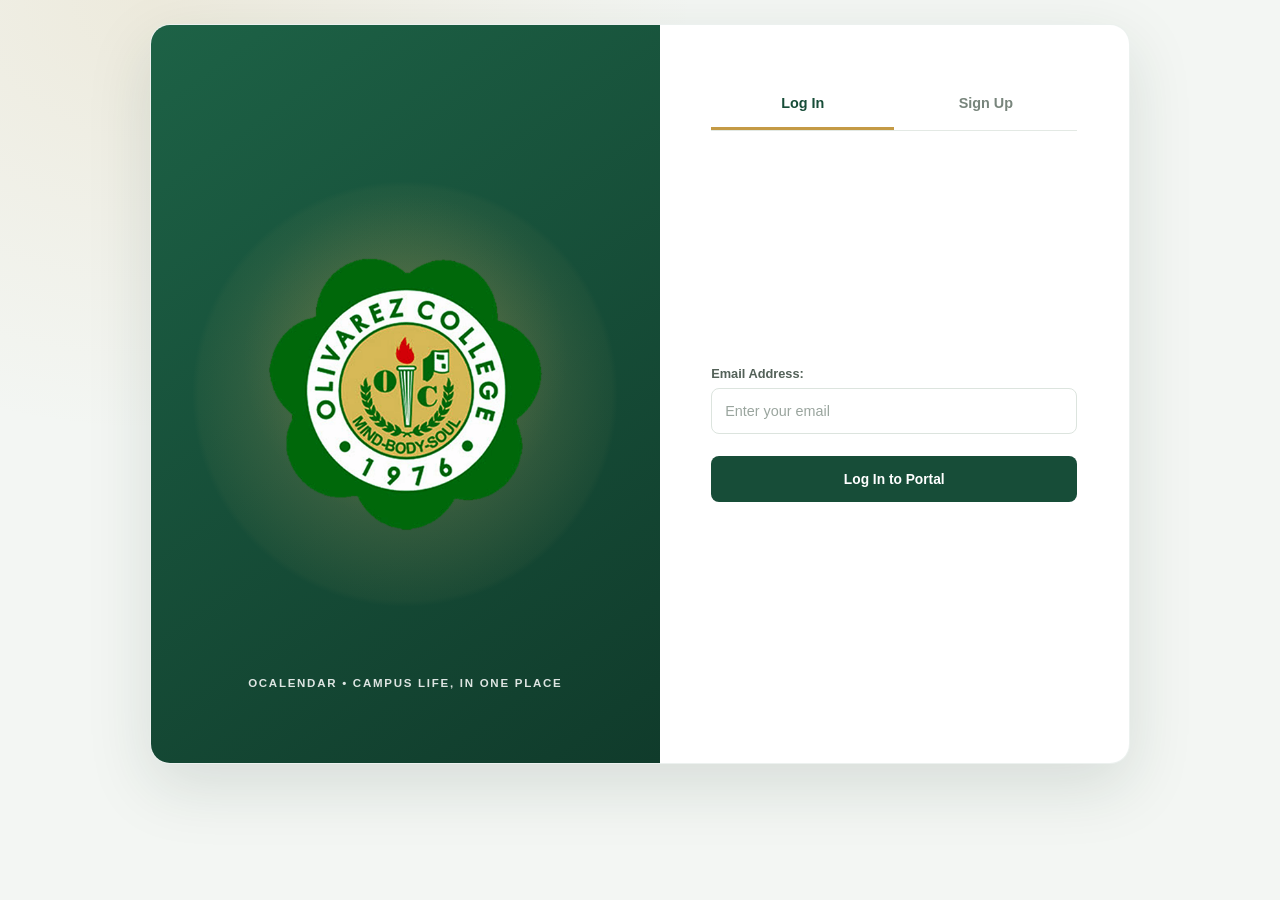
<file: index.html>
<!DOCTYPE html>
<html lang="en">
<head>
    <meta charset="UTF-8">
    <meta name="viewport" content="width=device-width, initial-scale=1.0">
    <title>OCalendar | Campus announcements</title>
    <link rel="stylesheet" href="css/switch.css">
    <link rel="stylesheet" href="css/base.css">
    <link rel="stylesheet" href="css/client-theme.css">
</head>
<body class="calendar-page">

    <a class="switcher" id="adminDashboardLink" href="dashboard.html" hidden>
        <p>Admin dashboard <span aria-hidden="true">→</span></p>
    </a>

    <div class="Boody">

        <!-- HEADER -->
        <div class="headhead">
            <div class="Logo">
                <div class="Logo-img rota"></div>
                <div class="aura-hover"></div>
                <div class="aura"></div>
            </div>
            <div class="header-title">OLIVAREZ COLLEGE ANNOUNCEMENT PAGE</div>
            <a class="profile" href="profile.html" aria-label="Profile"><span id="profileInitial">?</span></a>
        </div>

        <!-- FILTERS -->
        <section class="choice-container">
            <button type="button" class="button-event active" data-type="Events">Events</button>
            <button type="button" class="button-suspension" data-type="Suspension">Suspension</button>

            <select id="deptSelect" class="dropdown-dept" aria-label="Department"></select>
            <select id="courseSelect" class="dropdown-program" aria-label="Course"></select>

            <button type="button" class="button-previous" data-period="previous">Previous</button>
            <button type="button" class="button-today" data-period="today">Today</button>
            <button type="button" class="button-upcoming active" data-period="upcoming">Upcoming</button>

            <button type="button" class="button-time" id="timeFilterBtn">Time filter</button>
        </section>

        <!-- CURRENT CONTENT -->
        <div class="content-text-container"><p id="listHeading">Upcoming Event</p></div>
        <button type="button" class="button-left" id="prevBtn" aria-label="Previous announcement"><p>&lt;</p></button>
        <button type="button" class="button-right" id="nextBtn" aria-label="Next announcement"><p>&gt;</p></button>

        <!-- DISPLAY -->
        <section class="display-data-container">
            <div class="display-number" id="counter">0/0</div>
            <div class="display-image-container">
                <div class="display-image imgleft is-empty" id="imgLeft"></div>
                <div class="display-image imgcenter is-empty" id="imgCenter"></div>
                <div class="display-image imgright is-empty" id="imgRight"></div>
            </div>
            <section class="description-container">
                <div class="department"><p id="dispDept">-</p></div>
                <div class="display-title"><p id="dispTitle">Nothing to show</p></div>
                <div class="display-description">
                    <div class="text-box"><p id="dispDesc"></p></div>
                </div>
                <div class="display-date" id="dispDate"></div>
                <div class="button-detail disabled" id="ID-btn-detail">Details</div>
            </section>
        </section>
    </div>

    <script src="js/announcement-store.js"></script>
    <script src="js/base.js"></script>
    <script src="js/home.js"></script>
    <script src="js/rota.js"></script>
</body>
</html>
</file>
<file: css/switch.css>
:root{

}

.switcher{
    position: fixed;
    z-index: 5;
    height: 50px;
    width: 120px;

    margin: 1px;
    background-color: wheat;
    top: 0;
    justify-content: center;

    border-radius: 10px;
    text-decoration: none;
}

.switcher > p{
    font-family: 'Times New Roman', Times, serif;
    font-size: 1.5vh;
    align-self: center;
    justify-self: center;
    text-decoration: none;
    color: rgb(0, 0, 0);
}
</file>
<file: css/base.css>
/* ===========================================================
   base.css  -  homepage (402 x 874 phone frame)
   Palette follows the Figma references + the dashboard look.
   =========================================================== */
/* HARMLESS COMIT  */
:root{
    /* layout variables used by base.js (Details expand/collapse) */
    --image-height: 170px;
    --department-Yscale: 1;
    --department-height: 30px;
    --description-height: 0px;
    --display-3rd-row-height: 0px;
    --display-1st-row-height: 30px;
    --lever: 1;

    /* palette */
    --c-header: #1B5E20;
    --c-panel: #cff2d2;
    --c-panel-dark: #A5D6A7;
    --c-control: #66BB6A;
    --c-control-active: #ECB65F;
    --c-surface: #66BB6A;
    --c-text: #1b1b1b;
    --radius: 7px;
    --hover-color: #ba9c6c;

    --rotate-logo: 0deg;
    --duration: 1s;
}

*{
    box-sizing: border-box;
    transition-duration: 300ms;
}

body{
    margin: 0;
    background-color: #898989;
    color: var(--c-text);
    font-family: "Inter", system-ui, -apple-system, "Segoe UI", Roboto, sans-serif;
}

.Boody{
    position: relative;
    height: 874px;
    width: 402px;
    margin: 0 auto;
    background-color: #ffffff;
    overflow: hidden;

    display: grid;
    grid-template-rows: repeat(41, minmax(0, 1fr));
    grid-template-columns: repeat(21, minmax(0, 1fr));
}

/* ---------- Header ---------- */
.headhead{
    grid-area: 1 / 1 / 5 / 22;
    background-color: var(--c-header);
    color: #fff;
    display: flex;
    align-items: center;
    padding: 0 5%;
}

.headhead-profile{
    grid-area: 1 / 1 / 5 / 22;
    background-color: var(--c-header);
    color: #fff;
    display: flex;
    align-items: center;
    padding: 0 5%;
    display: grid;
    grid-template-columns: 20% 1fr 30%;
}

.adjust{
    max-height: 72.35px;
    /* max-width: 85.27px; */
}

.Logo{
    flex: 1;
    height: 100%;
    width: 100%;
    display: grid;
    grid-template: 1fr 1fr;
    overflow: hidden;

}

.aura-hover{
    position: relative;
    z-index: 2;
    grid-area: 1 / 1 / 1 / 1;
    height: 85%;
    justify-self: center;
    align-self: center;
    aspect-ratio: 1/1;
    border-radius: 100%;
    background-image: radial-gradient(var(--c-control-active), var(--hover-color) 60%, var(--c-header) 90%);
    background-position: center;
}

.aura{
    
    position: relative;
    z-index: 2;
    grid-area: 1 / 1 / 1 / 1;
    height: 85%;
    justify-self: center;
    align-self: center;
    aspect-ratio: 1/1;
    border-radius: 100%;
    background-image: radial-gradient(#66BB6A,#1B5E20 80%);
    background-position: center;
}



.Logo:hover > .aura{ opacity: 0;}
.Logo:hover > .aura-hover{ opacity: 1;}

.air{

}

.Logo-img{
    transition-duration: var(--duration);
    position: relative;
    z-index: 3;
    grid-area: 1 / 1 / 1 / 1;
    background-image: url(../asset/OC-LOGO.png);
    height: 70%;
    aspect-ratio: 1/1;
    background-size: 100%;
    justify-self: center;
    align-self: center;
    background-position: center;
    background-repeat: no-repeat;
    transform: rotate(var(--rotate-logo));
}

.put-right{
    
}

.Logo-cont{
    flex: 1;
    height: 100%;
    aspect-ratio: 1 / 1 ;
    justify-self: start;
    
}

.header-title{
    flex: 3;
    text-align: center;
    white-space: nowrap;
    font-size: 0.78rem;
    font-weight: 600;
    letter-spacing: 0.05em;
}

/* HARMLESS  */
.profile{
    display: flex;
    justify-content: flex-end;
    text-decoration: none;
}

.profile span{
    width: 36px;
    height: 36px;
    border-radius: 50%;
    border: 2px solid #fff;
    background-color: var(--c-control);
    color: #fff;
    display: grid;
    place-items: center;
    font-weight: 600;
    text-transform: uppercase;
}

/* ---------- Filter panel ---------- */
.choice-container{
    grid-area: 6 / 2 / 17 / 21;
    background-color: var(--c-panel);
    border-radius: var(--radius);

    display: grid;
    grid-template-columns: repeat(6, minmax(0, 1fr));
    grid-template-rows: repeat(4, 40px);
    row-gap: 12px;
    padding: 0 14px;
    align-content: center;

    border: 10px double white;
}

.choice-container button,
.choice-container select{
    border: 1px dashed black;
    height: 100%;
    margin: 0;
    padding: 0 8px;
    border: 0;
    background-color: var(--c-control);
    color: #fff;
    font: inherit;
    font-size: 0.9rem;
    cursor: pointer;
    justify-self: stretch;
    align-self: stretch;
}

.choice-container button:hover:not(.active),
.choice-container select:hover:not(:disabled){
    background-color: var(--hover-color);
}

.choice-container button.active{
    background-color: var(--c-control-active);
}

.choice-container button:focus-visible,
.choice-container select:focus-visible{
    outline: 2px solid #fff;
    outline-offset: 2px;
}

/* Events | Suspension */
.button-event{
    grid-area: 1 / 1 / 2 / 4;
    border-radius: var(--radius) 0 0 var(--radius);
}
.button-suspension{
    grid-area: 1 / 4 / 2 / 7;
    border-radius: 0 var(--radius) var(--radius) 0;
}

/* Dept. | Course */
.dropdown-dept,
.dropdown-program{
    appearance: none;
    -webkit-appearance: none;
    text-align-last: left;
    padding: 0 30px 0 12px !important;
    background-image: url("data:image/svg+xml;utf8,%3Csvg xmlns='http://www.w3.org/2000/svg' viewBox='0 0 24 24' fill='none' stroke='white' stroke-width='3' stroke-linecap='round' stroke-linejoin='round'%3E%3Cpolyline points='6 9 12 15 18 9'/%3E%3C/svg%3E");
    background-repeat: no-repeat;
    background-position: right 8px center;
    background-size: 18px;
    text-overflow: ellipsis;
}
.dropdown-dept{
    grid-area: 2 / 1 / 3 / 4;
    border-radius: var(--radius) 0 0 var(--radius);
}
.dropdown-program{
    grid-area: 2 / 4 / 3 / 7;
    border-radius: 0 var(--radius) var(--radius) 0;
    border-left: 1px solid var(--c-panel) !important;
}
.choice-container select:disabled{
    opacity: 0.5;
    cursor: not-allowed;
}
.choice-container select option{
    color: #000;
    background-color: #fff;
}

/* Previous | Today | Upcoming */
.button-previous,
.button-today,
.button-upcoming{
    border-radius: var(--radius);
}
.button-previous{ grid-area: 3 / 1 / 4 / 3; margin-right: 4px !important; }
.button-today{    grid-area: 3 / 3 / 4 / 5; margin: 0 4px !important; }
.button-upcoming{ grid-area: 3 / 5 / 4 / 7; margin-left: 4px !important; }

/* Time filter (under the three period buttons) */
.button-time{
    grid-area: 4 / 1 / 5 / 7;
    border-radius: var(--radius);
}
.choice-container .button-time.filtered{
    box-shadow: inset 0 0 0 2px #008f1f;
}

/* ---------- Heading + arrows ---------- */
.content-text-container{
    grid-area: 19 / 2 / 20 / 17;
    align-self: center;
    min-width: 0;
}

.content-text-container > p{
    margin: 0;
    font-size: 1.35rem;
    font-weight: 500;
    white-space: nowrap;
    overflow: hidden;
    text-overflow: ellipsis;
}

.button-left,
.button-right{
    align-self: center;
    align-content: center;
    height: 30px;
    margin: 0 3px;
    padding: 0px;
    border: 0px;
    background-color: var(--c-header);
    color: #fff;
    font: inherit;
    cursor: pointer;
    border-radius: 10px;

}

.button-left p,
.button-right p{
    margin: 0;
    padding: 0;
    align-self: center;
    transform: translateY(-10%);
}

.button-left{  grid-area: 19 / 17 / 20 / 19; }
.button-right{ grid-area: 19 / 19 / 20 / 21; }
.button-left:hover,
.button-right:hover{ background-color: var(--c-control); }

/* ---------- Display ---------- */
.display-data-container{
    grid-area: 22 / 2 / 40 / 21;
    background-color: var(--c-panel-dark);
    border-radius: var(--radius);
    overflow: hidden;
    color: #fff;

    display: grid;
    grid-template-rows: 22px var(--image-height) auto;

    border: 5px double white;
}

.display-number{
    grid-row: 1;
    justify-self: center;
    align-self: center;
    /* padding: 4px 10px 0; */
    
    font-size: 0.85rem;
}

.display-image-container{
    position: relative;
    grid-row: 2;
    height: var(--image-height);
    overflow: hidden;
}

.display-image{
    position: absolute;
    top: 0;
    width: 170px;
    height: var(--image-height);
    border-radius: var(--radius);
    background-color: #9a9a9a;
    background-size: cover;
    background-position: center;
    cursor: pointer;
}
.display-image.is-empty{ visibility: hidden; }

/* back left */
.display-image.imgleft{
    left: 0;
    z-index: 1;
    filter: brightness(0.7);
}

/* front center */
.display-image.imgcenter{
    left: 50%;
    transform: translateX(-50%);
    z-index: 2;
    cursor: default;
    box-shadow: 0 0 12px rgba(0, 0, 0, 0.45);
}

/* back right */
.display-image.imgright{
    right: 0;
    z-index: 1;
    filter: brightness(0.7);
}

/* ---------- Description ---------- */
.description-container{
    grid-row: 3;
    background-color: var(--c-header);
    min-height: 0;

    display: grid;
    grid-template-columns: 1fr auto;     /* left: date, right: button */
    grid-template-rows: var(--display-1st-row-height) auto var(--display-3rd-row-height) 30px;
    padding: 6px 5%;
    row-gap: 4px;
}

/* top */
.department{
    grid-area: 1 / 1 / 2 / 3;
    margin-top: 1em;
    font-size: 1.1em;
    align-self: center;
    height: var(--display-1st-row-height);
    transform: scaleY(var(--department-Yscale));
    min-width: 0;
}

/* middle: horizontally scrollable title */
.display-title{
    grid-area: 2 / 1 / 3 / 3;
    font-size: 1.7em;
    align-self: center;
    overflow-x: auto;
    overflow-y: hidden;
    white-space: nowrap;
    scrollbar-width: thin;
    scrollbar-color: rgb(0, 0, 0) transparent;   /* thumb, track */
}

/* expandable description */
.display-description{
    grid-area: 3 / 1 / 4 / 3;
    min-height: 0;
    overflow: hidden;
    height: var(--description-height);
    background-color: var(--c-surface);
    color: var(--c-text);
    border-radius: var(--radius);
}

.text-box{
    height: 100%;
    padding: 8px 10px;
    overflow-y: auto;
    font-size: 0.9rem;
    line-height: 1.4;
}
.text-box p{ margin: 0; white-space: pre-wrap; }

/* bottom left */
.display-date{
    grid-area: 4 / 1 / 5 / 2;
    align-self: center;
    justify-self: start;
    font-size: 0.85rem;
    color: #ddd;
}

/* bottom right */
.button-detail{
    grid-area: 4 / 2 / 5 / 3;
    align-self: center;
    justify-self: center;
    padding: 4px 12px;
    background-color: var(--c-control);
    border-radius: var(--radius);
    cursor: pointer;
    user-select: none;
}
.button-detail:hover:not(.disabled){ background-color: var(--hover-color); }
.button-detail.disabled{ opacity: 0.4; cursor: not-allowed; }

.department p,
.display-title p{
    margin: 0;
}
.department p{
    white-space: nowrap;
    overflow: hidden;
    text-overflow: ellipsis;
}

/* ---------- Popup (time filter) ---------- */
.modal-overlay{
    position: fixed;
    inset: 0;
    background: rgba(0, 0, 0, 0.5);
    display: flex;
    align-items: center;
    justify-content: center;
    z-index: 1000;
}

.modal-box{
    width: min(360px, 92vw);
    padding: 16px;
    background: #fff;
    border-radius: var(--radius);
}

.modal-title{ margin: 0 0 14px; font-weight: 400; font-size: 1.4rem; }
.modal-body{ display: grid; gap: 10px; }

.modal-field{ display: flex; flex-direction: column; gap: 6px; }
.modal-label{ font-size: 0.85rem; color: #555; }

.modal-body select,
.modal-body input{
    width: 100%;
    height: 38px;
    padding: 0 10px;
    font: inherit;
    font-size: 0.9rem;
    color: #fff;
    background-color: var(--c-control);
    border: 0;
    border-radius: var(--radius);
    color-scheme: dark;
}
.modal-body input:disabled{ opacity: 0.45; cursor: not-allowed; }
.modal-body select option{ color: #000; background: #fff; }

.modal-clear{
    justify-self: start;
    padding: 0;
    background: none;
    border: 0;
    color: #555;
    font: inherit;
    font-size: 0.85rem;
    text-decoration: underline;
    cursor: pointer;
}

.modal-actions{ display: flex; gap: 16px; margin-top: 18px; }
.modal-btn{
    flex: 1;
    padding: 8px;
    font: inherit;
    font-size: 1.1rem;
    border: 0;
    border-radius: var(--radius);
    cursor: pointer;
}
.modal-cancel{ background: #b9b9b9; color: #000; }
.modal-confirm{ background: #008f1f; color: #fff; }
</file>
<file: css/client-theme.css>
:root {
    --c-header: #174d38;
    --c-panel: #ffffff;
    --c-panel-dark: #e8f0eb;
    --c-control: #3f7657;
    --c-control-active: #c49a45;
    --c-surface: #f2f6f2;
    --c-text: #1d2b24;
    --radius: 10px;
    --hover-color: #a77d30;
    --image-height: 250px;
    --display-1st-row-height: 30px;
    --display-3rd-row-height: 0px;
}

* {
    box-sizing: border-box;
    transition-duration: 180ms;
}

body.calendar-page,
body.auth-page,
body.profile-page {
    min-width: 320px;
    min-height: 100vh;
    margin: 0;
    padding: 24px;
    background:
        radial-gradient(ellipse at 12% 0%, rgba(196, 154, 69, 0.13), transparent 34%),
        #f3f6f3;
    color: var(--c-text);
    font-family: Inter, "Segoe UI", Arial, sans-serif;
}

/* Client calendar */
.calendar-page .Boody {
    width: min(1240px, 100%);
    height: auto;
    min-height: calc(100vh - 48px);
    margin: 0 auto;
    overflow: visible;
    grid-template-columns: repeat(12, minmax(0, 1fr));
    grid-template-rows: 76px auto 44px minmax(470px, auto);
    gap: 14px;
    background: transparent;
}

.calendar-page .headhead {
    grid-area: 1 / 1 / 2 / 13;
    min-width: 0;
    padding: 0 24px;
    border: 1px solid rgba(23, 77, 56, 0.08);
    border-radius: 15px;
    background: var(--c-header);
    box-shadow: 0 10px 24px rgba(23, 77, 56, 0.12);
}

.calendar-page .Logo {
    flex: 0 0 56px;
    width: 56px;
    height: 56px;
}

.calendar-page .Logo-img {
    height: 76%;
}

.calendar-page .aura,
.calendar-page .aura-hover {
    height: 92%;
}

.calendar-page .header-title {
    color: #fff;
    font-size: 0.8rem;
    font-weight: 700;
    letter-spacing: 0.12em;
}

.calendar-page .profile span {
    width: 40px;
    height: 40px;
    border: 2px solid rgba(255, 255, 255, 0.75);
    background: #e1c276;
    color: var(--c-header);
}

.calendar-page .choice-container {
    grid-area: 2 / 1 / 3 / 13;
    min-width: 0;
    padding: 20px;
    border: 1px solid #e1e9e3;
    border-radius: 14px;
    background: #fff;
    box-shadow: 0 5px 18px rgba(31, 56, 40, 0.045);
    grid-template-rows: repeat(4, 42px);
    column-gap: 12px;
    row-gap: 10px;
}

.calendar-page .choice-container button,
.calendar-page .choice-container select {
    min-width: 0;
    border: 1px solid transparent;
    border-radius: 8px;
    background-color: #edf3ee;
    color: var(--c-header);
    font-size: 0.82rem;
    font-weight: 650;
}

.calendar-page .choice-container button:hover:not(.active),
.calendar-page .choice-container select:hover:not(:disabled) {
    border-color: #d7e3da;
    background-color: #e4ede6;
}

.calendar-page .choice-container button.active {
    border-color: var(--c-header);
    background-color: var(--c-header);
    color: #fff;
}

.calendar-page .button-event,
.calendar-page .button-suspension,
.calendar-page .dropdown-dept,
.calendar-page .dropdown-program {
    border-radius: 8px;
}

.calendar-page .choice-container button:focus-visible,
.calendar-page .choice-container select:focus-visible,
.calendar-page .button-left:focus-visible,
.calendar-page .button-right:focus-visible,
.calendar-page .button-detail:focus-visible,
.calendar-page .switcher:focus-visible {
    outline: 3px solid rgba(196, 154, 69, 0.65);
    outline-offset: 2px;
}

.calendar-page .dropdown-dept,
.calendar-page .dropdown-program {
    background-color: #f7f9f7;
    background-image: url("data:image/svg+xml;utf8,%3Csvg xmlns='http://www.w3.org/2000/svg' viewBox='0 0 24 24' fill='none' stroke='%23174d38' stroke-width='2.5' stroke-linecap='round' stroke-linejoin='round'%3E%3Cpolyline points='6 9 12 15 18 9'/%3E%3C/svg%3E");
}

.calendar-page .dropdown-dept:disabled,
.calendar-page .dropdown-program:disabled {
    background-color: #f0f3f0;
}

.calendar-page .dropdown-program {
    border-left: 1px solid #dfe7e0 !important;
}

.calendar-page .choice-container select option {
    background: #fff;
    color: var(--c-text);
}

.calendar-page .choice-container .button-time.filtered {
    box-shadow: inset 0 0 0 2px var(--c-control-active);
}

.calendar-page .content-text-container {
    grid-area: 3 / 1 / 4 / 11;
    align-self: center;
}

.calendar-page .content-text-container > p {
    color: var(--c-header);
    font-size: clamp(1.05rem, 2vw, 1.35rem);
    font-weight: 750;
    letter-spacing: -0.02em;
}

.calendar-page .button-left,
.calendar-page .button-right {
    width: 38px;
    height: 38px;
    margin: 0;
    align-self: center;
    border: 1px solid #dce5de;
    border-radius: 10px;
    background: #fff;
    color: var(--c-header);
    font-size: 1rem;
    font-weight: 700;
}

.calendar-page .button-left {
    grid-area: 3 / 11 / 4 / 12;
    justify-self: center;
}

.calendar-page .button-right {
    grid-area: 3 / 12 / 4 / 13;
    justify-self: center;
}

.calendar-page .button-left:hover,
.calendar-page .button-right:hover {
    border-color: var(--c-header);
    background: var(--c-header);
    color: #fff;
}

.calendar-page .display-data-container {
    grid-area: 4 / 1 / 5 / 13;
    min-width: 0;
    min-height: 470px;
    border: 1px solid #e1e9e3;
    border-radius: 16px;
    background: #fff;
    box-shadow: 0 8px 26px rgba(31, 56, 40, 0.06);
    color: var(--c-text);
    grid-template-rows: 34px var(--image-height) minmax(170px, auto);
}

.calendar-page .display-number {
    color: #718078;
    font-size: 0.75rem;
    font-weight: 700;
    letter-spacing: 0.05em;
}

.calendar-page .display-image-container {
    height: var(--image-height);
    background: linear-gradient(135deg, #e8f0eb, #f5eedf);
}

.calendar-page .display-image {
    height: var(--image-height);
    border-radius: 12px;
    background-color: #dfe8e1;
}

.calendar-page .display-image.imgleft {
    left: 3%;
    width: 34%;
}

.calendar-page .display-image.imgcenter {
    width: min(56%, 600px);
    box-shadow: 0 8px 25px rgba(20, 45, 31, 0.18);
}

.calendar-page .display-image.imgright {
    right: 3%;
    width: 34%;
}

.calendar-page .description-container {
    min-height: 170px;
    padding: 18px 4%;
    border-top: 1px solid #e4ebe5;
    background: #fff;
    color: var(--c-text);
    grid-template-rows: var(--display-1st-row-height) auto var(--display-3rd-row-height) 34px;
    row-gap: 8px;
}

.calendar-page .department {
    margin-top: 0;
    color: #6e7c73;
    font-size: 0.78rem;
    font-weight: 700;
    letter-spacing: 0.08em;
    text-transform: uppercase;
}

.calendar-page .display-title {
    align-self: start;
    color: var(--c-header);
    font-size: clamp(1.25rem, 3vw, 1.8rem);
    font-weight: 750;
    letter-spacing: -0.025em;
}

.calendar-page .display-title p {
    overflow: hidden;
    text-overflow: ellipsis;
}

.calendar-page .display-description {
    background: #f3f6f3;
    color: #34443a;
}

.calendar-page .text-box {
    padding: 12px 14px;
    font-size: 0.9rem;
}

.calendar-page .display-date {
    color: #718078;
    font-size: 0.82rem;
}

.calendar-page .button-detail {
    padding: 8px 16px;
    border: 1px solid #d7b765;
    border-radius: 8px;
    background: #f5eedf;
    color: var(--c-header);
    font-size: 0.8rem;
    font-weight: 700;
}

.calendar-page .button-detail:hover:not(.disabled) {
    border-color: var(--c-control-active);
    background: #ecd9ad;
}

.calendar-page .button-detail.disabled {
    background: #f3f5f3;
    border-color: #e5e9e5;
    color: #849087;
    opacity: 1;
}

.calendar-page .switcher {
    position: fixed;
    z-index: 5;
    top: auto;
    right: 22px;
    bottom: 22px;
    display: inline-flex;
    align-items: center;
    justify-content: center;
    width: auto;
    height: auto;
    margin: 0;
    padding: 10px 14px;
    border: 1px solid rgba(255, 255, 255, 0.25);
    border-radius: 10px;
    background: var(--c-header);
    box-shadow: 0 8px 20px rgba(23, 77, 56, 0.2);
    color: #fff;
    font-size: 0.76rem;
    font-weight: 700;
    text-decoration: none;
}

.calendar-page .switcher[hidden] {
    display: none;
}

.calendar-page .switcher p {
    margin: 0;
    color: inherit;
    font: inherit;
}

.calendar-page .switcher span {
    margin-left: 5px;
    color: #e1c276;
}

.calendar-page .switcher:hover {
    background: #103b2b;
}

.calendar-page .modal-box {
    border: 1px solid #e1e9e3;
    border-radius: 14px;
    box-shadow: 0 20px 60px rgba(0, 0, 0, 0.18);
}

.calendar-page .modal-title {
    color: var(--c-header);
    font-weight: 700;
}

.calendar-page .modal-body select,
.calendar-page .modal-body input {
    border: 1px solid #dce5de;
    background: #f7f9f7;
    color: var(--c-text);
    color-scheme: light;
}

.calendar-page .modal-cancel {
    border: 1px solid #dce5de;
    background: #f2f5f2;
    color: var(--c-text);
}

.calendar-page .modal-confirm {
    background: var(--c-header);
    color: #fff;
}

/* Login and sign-up */
.auth-page .Boody {
    width: min(980px, 100%);
    height: auto;
    min-height: min(740px, calc(100vh - 48px));
    margin: 0 auto;
    overflow: hidden;
    border: 1px solid rgba(23, 77, 56, 0.08);
    border-radius: 20px;
    background: #fff;
    box-shadow: 0 22px 65px rgba(27, 55, 39, 0.13);
    grid-template-columns: 1.04fr 0.96fr;
    grid-template-rows: minmax(620px, auto);
}

.auth-page .portal-logo {
    position: relative;
    grid-area: 1 / 1 / 2 / 2;
    background:
        radial-gradient(circle at 50% 45%, rgba(196, 154, 69, 0.22), transparent 34%),
        linear-gradient(145deg, #1d6246, #103b2b);
}

.auth-page .portal-logo::after {
    position: absolute;
    right: 12%;
    bottom: 10%;
    left: 12%;
    color: rgba(255, 255, 255, 0.86);
    content: "OCALENDAR  •  CAMPUS LIFE, IN ONE PLACE";
    font-size: 0.72rem;
    font-weight: 700;
    letter-spacing: 0.15em;
    text-align: center;
}

.auth-page .portal-logo .aura {
    height: min(64%, 430px);
    background: radial-gradient(circle, rgba(214, 179, 103, 0.35), rgba(214, 179, 103, 0.04) 68%, transparent 70%);
}

.auth-page .image-logo {
    height: 100%;
    background-size: min(54%, 300px);
}

.auth-page .portal-tabs {
    z-index: 2;
    grid-area: 1 / 2 / 2 / 3;
    align-self: start;
    justify-self: center;
    width: 78%;
    height: 52px;
    margin-top: 54px;
    border-bottom: 1px solid #e3e9e4;
}

.auth-page .portal-tab {
    border: 0;
    border-bottom: 3px solid transparent;
    background: transparent;
    color: #78857c;
    font-size: 0.9rem;
    font-weight: 700;
}

.auth-page .portal-tab.active {
    border-bottom-color: var(--c-control-active);
    background: transparent;
    color: var(--c-header);
}

.auth-page .portal-tab:not(.active):hover {
    background: #f5f7f5;
    color: var(--c-header);
}

.auth-page .portal-tab:focus-visible {
    outline: 3px solid rgba(196, 154, 69, 0.55);
    outline-offset: -3px;
}

.auth-page .portal-form {
    z-index: 1;
    grid-area: 1 / 2 / 2 / 3;
    justify-content: center;
    overflow-y: auto;
    padding: 130px 11% 50px;
}

.auth-page .portal-field {
    margin-bottom: 18px;
}

.auth-page .portal-label {
    margin-bottom: 7px;
    color: #536158;
    font-size: 0.8rem;
    font-weight: 700;
}

.auth-page .field-input,
.auth-page .field-select {
    height: 46px;
    border: 1px solid #dce4de;
    border-radius: 8px;
    background-color: #fff;
    color: var(--c-text);
}

.auth-page .field-input {
    padding: 0 13px;
}

.auth-page .field-input::placeholder {
    color: #9aa59e;
}

.auth-page .field-input:focus-visible,
.auth-page .field-select:focus-visible {
    outline: 3px solid rgba(196, 154, 69, 0.5);
    outline-offset: 2px;
}

.auth-page .field-select {
    padding: 0 30px 0 10px;
    background-color: #f8faf8;
    background-image: url("data:image/svg+xml;utf8,%3Csvg xmlns='http://www.w3.org/2000/svg' viewBox='0 0 24 24' fill='none' stroke='%23174d38' stroke-width='2.5' stroke-linecap='round' stroke-linejoin='round'%3E%3Cpolyline points='6 9 12 15 18 9'/%3E%3C/svg%3E");
}

.auth-page .portal-submit {
    width: 100%;
    min-height: 46px;
    margin-top: 4px;
    border: 0;
    border-radius: 8px;
    background: var(--c-header);
    color: #fff;
    font-size: 0.86rem;
    font-weight: 700;
}

.auth-page .portal-submit:hover {
    background: #103b2b;
}

.auth-page .form-msg.error {
    background: #b94a48;
}

.auth-page .form-msg.success {
    background: var(--c-header);
}

.auth-page .form-msg.info {
    background: #708b76;
}

/* Profile */
.profile-page .Boody {
    width: min(930px, 100%);
    height: auto;
    min-height: min(720px, calc(100vh - 48px));
    margin: 0 auto;
    overflow: hidden;
    border: 1px solid rgba(23, 77, 56, 0.08);
    border-radius: 18px;
    background: #fff;
    box-shadow: 0 22px 65px rgba(27, 55, 39, 0.12);
    grid-template-columns: minmax(0, 1fr) minmax(260px, 0.78fr);
    grid-template-rows: 74px minmax(480px, auto);
}

.profile-page .headhead-profile {
    grid-area: 1 / 1 / 2 / 3;
    display: flex;
    align-items: center;
    gap: 18px;
    padding: 0 26px;
    border-bottom: 1px solid #e3e9e4;
    background: var(--c-header);
}

.profile-page .air {
    flex: 1;
}

.profile-page .Logo-cont {
    flex: 0 0 56px;
    height: 56px;
    max-height: 56px;
}

.profile-page .Logo {
    height: 100%;
}

.profile-page .profile-back {
    display: inline-flex;
    align-items: center;
    gap: 7px;
    color: #fff;
    font-size: 0.82rem;
    font-weight: 650;
    text-decoration: none;
}

.profile-page .profile-back > span:first-child {
    color: #e1c276;
    font-size: 1.15rem;
}

.profile-page .profile-back:hover {
    color: #f0d99f;
}

.profile-page .Logo-img {
    height: 76%;
}

.profile-page .signout-btn {
    border: 1px solid rgba(255, 255, 255, 0.35);
    border-radius: 8px;
    background: rgba(255, 255, 255, 0.1);
    font-size: 0.8rem;
    font-weight: 650;
}

.profile-page .signout-btn:hover {
    background: rgba(255, 255, 255, 0.2);
}

.profile-page .form-panel {
    grid-area: 2 / 1 / 3 / 2;
    gap: 8px;
    padding: 34px 32px;
    border-radius: 0;
    background: #fff;
}

.profile-page .field-label {
    margin-top: 8px;
    color: #536158;
    font-size: 0.8rem;
    font-weight: 700;
}

.profile-page .field-input,
.profile-page .field-select {
    height: 44px;
    padding: 0 12px;
    border: 1px solid #dce4de;
    border-radius: 8px;
}

.profile-page .field-input[readonly] {
    background: #f1f4f1;
}

.profile-page .field-select {
    padding-right: 32px;
    background-color: #f8faf8;
    background-image: url("data:image/svg+xml;utf8,%3Csvg xmlns='http://www.w3.org/2000/svg' viewBox='0 0 24 24' fill='none' stroke='%23174d38' stroke-width='2.5' stroke-linecap='round' stroke-linejoin='round'%3E%3Cpolyline points='6 9 12 15 18 9'/%3E%3C/svg%3E");
    color: var(--c-text);
    color-scheme: light;
}

.profile-page .field-select option {
    background: #fff;
    color: var(--c-text);
}

.profile-page .btn {
    border-radius: 8px;
    background: var(--c-header);
    font-size: 0.82rem;
    font-weight: 700;
}

.profile-page .btn:hover {
    background: #103b2b;
}

.profile-page .btn-text {
    color: #58665d;
    font-size: 0.82rem;
    font-weight: 650;
}

.profile-page .desc-block {
    grid-area: 2 / 2 / 3 / 3;
    align-items: flex-start;
    padding: 36px;
    border-left: 1px solid #e3e9e4;
    border-radius: 0;
    background: #f5f8f5;
    color: var(--c-text);
    text-align: left;
}

.profile-page .desc-block h2 {
    color: var(--c-header);
    font-size: 1.35rem;
    font-weight: 750;
}

.profile-page .desc-block p {
    color: #68766d;
    font-size: 0.9rem;
}

@media (max-width: 760px) {
    body.calendar-page,
    body.auth-page,
    body.profile-page {
        padding: 12px;
    }

    .calendar-page .Boody {
        min-height: calc(100vh - 24px);
        grid-template-rows: 68px auto 42px minmax(430px, auto);
        gap: 10px;
    }

    .calendar-page .headhead {
        padding: 0 14px;
    }

    .calendar-page .Logo {
        flex-basis: 44px;
        width: 44px;
        height: 44px;
    }

    .calendar-page .header-title {
        font-size: 0.66rem;
        letter-spacing: 0.07em;
    }

    .calendar-page .profile span {
        width: 34px;
        height: 34px;
    }

    .calendar-page .choice-container {
        padding: 14px;
        grid-template-rows: repeat(4, 40px);
        row-gap: 8px;
    }

    .calendar-page .choice-container button,
    .calendar-page .choice-container select {
        padding-right: 6px;
        padding-left: 6px;
        font-size: 0.7rem;
    }

    .calendar-page .display-data-container {
        min-height: 430px;
        grid-template-rows: 30px var(--image-height) minmax(170px, auto);
    }

    .calendar-page .display-image.imgleft,
    .calendar-page .display-image.imgright {
        width: 30%;
    }

    .calendar-page .display-image.imgcenter {
        width: 58%;
    }

    .calendar-page .description-container {
        padding: 16px 5%;
    }

    .auth-page .Boody {
        width: min(560px, 100%);
        min-height: 0;
        grid-template-columns: 1fr;
        grid-template-rows: 190px 54px minmax(410px, auto);
    }

    .auth-page .portal-logo {
        grid-area: 1 / 1 / 2 / 2;
    }

    .auth-page .portal-logo::after {
        bottom: 10px;
        font-size: 0.6rem;
    }

    .auth-page .portal-logo .aura {
        height: 90%;
    }

    .auth-page .image-logo {
        background-size: 155px;
    }

    .auth-page .portal-tabs {
        grid-area: 2 / 1 / 3 / 2;
        width: 100%;
        height: 54px;
        margin: 0;
        padding: 0 10%;
        background: #fff;
    }

    .auth-page .portal-form {
        grid-area: 3 / 1 / 4 / 2;
        min-height: 410px;
        padding: 34px 9% 40px;
    }

    .profile-page .Boody {
        width: min(600px, 100%);
        min-height: 0;
        grid-template-columns: 1fr;
        grid-template-rows: 66px auto auto;
    }

    .profile-page .headhead-profile {
        grid-area: 1 / 1 / 2 / 2;
        padding: 0 16px;
        gap: 12px;
    }

    .profile-page .form-panel {
        grid-area: 2 / 1 / 3 / 2;
        padding: 24px 22px;
    }

    .profile-page .desc-block {
        grid-area: 3 / 1 / 4 / 2;
        min-height: 170px;
        padding: 24px 22px;
        border-top: 1px solid #e3e9e4;
        border-left: 0;
    }
}

@media (max-width: 440px) {
    .calendar-page .Boody {
        grid-template-rows: 62px auto 40px minmax(400px, auto);
    }

    .calendar-page .header-title {
        font-size: 0.58rem;
        letter-spacing: 0.04em;
    }

    .calendar-page .choice-container {
        padding: 12px 9px;
    }

    .calendar-page .choice-container button,
    .calendar-page .choice-container select {
        font-size: 0.64rem;
    }

    .calendar-page .display-data-container {
        min-height: 400px;
        grid-template-rows: 28px var(--image-height) minmax(160px, auto);
    }

    .calendar-page .display-image.imgleft,
    .calendar-page .display-image.imgright {
        width: 25%;
    }

    .calendar-page .display-image.imgcenter {
        width: 64%;
    }

    .calendar-page .button-left,
    .calendar-page .button-right {
        width: 32px;
        height: 32px;
    }

    .calendar-page .switcher {
        top: auto;
        right: 12px;
        bottom: 12px;
        padding: 9px 11px;
    }

    .auth-page .Boody {
        grid-template-rows: 166px 50px minmax(410px, auto);
    }

    .auth-page .portal-row {
        grid-template-columns: 1fr;
        gap: 0;
    }

    .profile-page .profile-back {
        font-size: 0.72rem;
    }

    .profile-page .headhead-profile {
        gap: 8px;
        padding: 0 12px;
    }

    .profile-page .Logo-cont {
        flex-basis: 44px;
    }

    .profile-page .signout-btn {
        gap: 4px;
        padding: 7px 8px;
        font-size: 0.7rem;
    }
}

@media (prefers-reduced-motion: reduce) {
    *,
    *::before,
    *::after {
        scroll-behavior: auto !important;
        transition-duration: 0.01ms !important;
    }
}
</file>
<file: css/D-base.css>
:root{
    
}

*{
    transition-duration: 1s;
}

body{
    background-color: rgb(2, 2, 2);
    margin: 0px;
}

.D-dashboard{
    border: 1px dashed black;
    margin: 0px;
    background-color: rgb(200, 200, 200);

    width: 90%;
    height: 90vh;

    justify-self: center;
    transform: translateY(5%);

    display: grid;
    grid-template-columns: repeat(40, 1fr);
    grid-template-rows: repeat(20, 1fr);
}

.D-Header{
    border: 1px dashed black;
    margin: 0px;
    background-color: rgb(75, 75, 75);

    /* grid pos */
    /* Start: row, col. End: row, col */
    grid-area: 1 / 1 / 3 / 41;
    display: grid;

    grid-template-columns: repeat(3,1fr);
}

.D-sidebar{
    border: 1px dashed black;
    margin: 0px;
    background-color: rgb(255, 255, 255);

    /* grid pos */
    /* Start: row, col. End: row, col */
    grid-area: 4 / 2 / 20 / 7;
    display: grid;

    grid-template-columns: 1fr repeat(3, 2fr) 1fr;
    /* grid-template-rows: 1fr repeat(28,1fr) 1fr; */
    grid-template-rows: 1fr repeat(14,2fr) 1fr;
}

.D-user{
    border: 1px dashed black;
    margin: 0px;
    background-color: rgb(255, 255, 255);

    /* grid pos */
    /* Start: row, col. End: row, col */
    grid-area: 2 / 2 / 4 / 5;
    display: grid;
}

.D-user p{
    justify-self: center;
    align-self: center;
}

.D-event{
    border: 1px dashed black;
    margin: 0px;
    background-color: rgb(255, 255, 255);

    /* grid pos */
    /* Start: row, col. End: row, col */
    grid-area: 5 / 2 / 7 / 5;
    display: grid;
}

.D-event p{
    justify-self: center;
    align-self: center;
}

.D-suspension{
    border: 1px dashed black;
    margin: 0px;
    background-color: rgb(255, 255, 255);

    /* grid pos */
    /* Start: row, col. End: row, col */
    grid-area: 8 / 2 / 10 / 5;
    display: grid;
}

.D-suspension p{
    justify-self: center;
    align-self: center;
}

.D-upload{
    border: 1px dashed black;
    margin: 0px;
    background-color: rgb(255, 255, 255);

    /* grid pos */
    /* Start: row, col. End: row, col */
    grid-area: 14 / 2 / 16 / 5;
    display: grid;
}

.D-upload p{
    justify-self: center;
    align-self: center;
}



/*  */
.D-content-area{
    border: 1px dashed black;
    margin: 0px;
    background-color: rgb(255, 255, 255);

    /* grid pos */
    /* Start: row, col. End: row, col */
    grid-area: 4 / 8 / 20 / 40;
    display: flex;

    display: grid;
    grid-template-rows: 1fr repeat(14,2fr) 1fr;
    grid-template-columns: 1fr repeat(30,2fr) 1fr;
}


.content-user{
    border: 1px dashed black;
    margin: 0px;
    background-color: rgb(226, 226, 226);

    /* grid pos */
    /* Start: row, col. End: row, col */
    grid-area: 2 / 2 / 16 / 32;
    display: flex;

    display: grid;
    grid-template-columns: repeat(29,1fr);
    grid-template-rows: repeat(13,1fr);
}

.content-event{
    border: 1px dashed black;
    margin: 0px;
    background-color: rgb(226, 226, 226);
    /* grid pos */
    /* Start: row, col. End: row, col */
    grid-area: 2 / 2 / 16 / 32;
    display: flex;

    display: grid;
    grid-template-columns: repeat(29,1fr);
    grid-template-rows: repeat(13,1fr);
}

.content-suspension{
    border: 1px dashed black;
    margin: 0px;
    background-color: rgb(226, 226, 226);
    /* grid pos */
    /* Start: row, col. End: row, col */
    grid-area: 2 / 2 / 16 / 32;
    display: flex;

    display: grid;
    grid-template-columns: repeat(29,1fr);
    grid-template-rows: repeat(13,1fr);
}

.content-upload{
    border: 1px dashed black;
    margin: 0px;
    background-color: rgb(226, 226, 226);
    /* grid pos */
    /* Start: row, col. End: row, col */
    grid-area: 2 / 2 / 16 / 32;
    display: flex;

    display: grid;
    grid-template-columns: repeat(29,1fr);
    grid-template-rows: repeat(13,1fr);
}

.content-header{
    border: 1px dashed black;

    margin: 0px;
    background-color: rgb(141, 140, 140);

    /* grid pos */
    /* Start: row, col. End: row, col */
    grid-area: 1 / 1 / 3 / 32;
    display: grid;
    grid-template-columns: repeat(3,1fr);
}

.header-left{
    /* grid pos */
    /* Start: row, col. End: row, col */
    grid-column-start: 1;
    font-size: 3vh;
    margin: 0;
    margin-left: 5%;

    align-self: center;
    
    
}

.header-middle{
    /* grid pos */
    /* Start: row, col. End: row, col */
    grid-column-start: 2;
    justify-self: center;
}

.header-right{
    /* grid pos */
    /* Start: row, col. End: row, col */
    grid-column-start: 3;
    justify-self: end;
    align-self: center;
    margin-right: 3%;
}

.user-list{
    grid-area: 3 / 1 / 16 / 30;

}

.user-count{
    font-size: 3vh;
    align-self: center;

}

.filter-icon{
    border: 1px dashed black;
    margin: 0px;
    background-color: rgb(141, 140, 140);
}

.filter-icon img{

    justify-self: center;
    align-self: center;

    height: 50px;
    width: 50px;
}

/*  */
/*  */
/*  */
.hidden{
    display: none;
}

/*  */

.announcement-list{
    grid-area: 3 / 1 / 16 / 30;
    overflow-y: scroll;
    
}

.announcement-list { display: grid; gap: 12px; padding: 12px; }
.announcement-card { display: flex; gap: 12px; border: 1px solid #ccc; border-radius: 8px; padding: 12px; background: #fff; }
.announcement-img { width: 120px; height: 120px; object-fit: cover; border-radius: 8px; }
.announcement-meta { margin: 2px 0; font-size: 0.85rem; color: #666; }
.announcement-empty { padding: 12px; color: #888; }
</file>
<file: css/D-upload-form.css>
#announcementForm{
    border: 1px dashed black;
    margin: 0px;
    background-color: rgb(249, 248, 248);

    /* grid pos */
    /* Start: row, col. End: row, col */
    grid-area: 3 / 1 / 14 / 31;

    display: grid;
    grid-template-rows: 0.5fr repeat(10,2fr) 0.5fr;
    grid-template-columns: 1.5fr repeat(30,2fr) 1.5fr;
}

.pos-title{

    /* border: 1px dashed black;
    margin: 0px;
    background-color: rgb(124, 94, 117); */

    /* grid pos */
    /* Start: row, col. End: row, col */
    grid-area: 2 / 2 / 3 / 15;

}

.pos-title-input{
    /* border: 1px dashed black;
    margin: 0px;
    background-color: rgb(124, 94, 117); */

    /* grid pos */
    /* Start: row, col. End: row, col */
    grid-area: 3 / 2 / 4 / 14;
}

.pos-description{

    /* border: 1px dashed black;
    margin: 0px;
    background-color: rgb(124, 94, 117); */

    /* grid pos */
    /* Start: row, col. End: row, col */
    grid-area: 4 / 2 / 5 / 15;
}

.pos-description-input{
    /* border: 1px dashed black;
    margin: 0px;
    background-color: rgb(124, 94, 117); */

    /* grid pos */
    /* Start: row, col. End: row, col */
    grid-area: 5 / 2 / 8 / 14;
}

.pos-image-label{

    /* border: 1px dashed black;
    margin: 0px;
    background-color: rgb(124, 94, 117); */

    /* grid pos */
    /* Start: row, col. End: row, col */
    grid-area: 8 / 2 / 9 / 15;
}

.image-preview {
    aspect-ratio: 1 / 1;
    overflow: hidden;
    border-radius: 8px;
    background: #eee;

    /* grid pos */
    /* Start: row, col. End: row, col */
    grid-area: 9 / 2 / 12 / 5;
}

.image-preview img {
    width: 100%;
    height: 100%;
    object-fit: cover;
    display: block;
}

.pos-content-type-label{
    /* border: 1px dashed black;
    margin: 0px;
    background-color: rgb(124, 94, 117); */

    /* grid pos */
    /* Start: row, col. End: row, col */
    grid-area: 2 / 16 / 3 / 32;
}

.pos-content-type-label{
    /* border: 1px dashed black;
    margin: 0px;
    background-color: rgb(124, 94, 117); */

    /* grid pos */
    /* Start: row, col. End: row, col */
    grid-area: 2 / 16 / 3 / 32;
}

.pos-content-type{
    /* border: 1px dashed black;
    margin: 0px;
    background-color: rgb(124, 94, 117); */

    /* grid pos */
    /* Start: row, col. End: row, col */
    grid-area: 3 / 16 / 4 / 32;
}

.pos-dept-label{
    /* border: 1px dashed black;
    margin: 0px;
    background-color: rgb(124, 94, 117); */

    /* grid pos */
    /* Start: row, col. End: row, col */
    grid-area: 4 / 16 / 5 / 32;
}

.pos-dept{
    /* border: 1px dashed black;
    margin: 0px;
    background-color: rgb(124, 94, 117); */

    /* grid pos */
    /* Start: row, col. End: row, col */
    grid-area: 5 / 16 / 6 / 32;
}

.pos-program-cont{
    /* border: 1px dashed black;
    margin: 0px;
    background-color: rgb(124, 94, 117); */

    /* grid pos */
    /* Start: row, col. End: row, col */
    grid-area: 6 / 16 / 8 / 32;

    display: grid;
    grid-template-rows: repeat(2, 1fr);
}
.pos-program-label{
    /* border: 1px dashed black;
    margin: 0px;
    background-color: rgb(124, 94, 117); */

    /* grid pos */
    /* Start: row, col. End: row, col */
    grid-row-start: 1;
}

.pos-program{
    /* border: 1px dashed black;
    margin: 0px;
    background-color: rgb(124, 94, 117); */

    /* grid pos */
    /* Start: row, col. End: row, col */
    grid-row-start: 2;
}

.pos-date-label{
    /* border: 1px dashed black;
    margin: 0px;
    background-color: rgb(124, 94, 117); */

    /* grid pos */
    /* Start: row, col. End: row, col */
    grid-area: 8 / 16 / 9 / 20;
}

.pos-date{
    /* border: 1px dashed black;
    margin: 0px;
    background-color: rgb(124, 94, 117); */

    /* grid pos */
    /* Start: row, col. End: row, col */
    grid-area: 9 / 16 / 10 / 22;
}

.pos-time-label{
    /* border: 1px dashed black;
    margin: 0px;
    background-color: rgb(124, 94, 117); */

    /* grid pos */
    /* Start: row, col. End: row, col */
    grid-area: 8 / 24 / 9 / 31;
}

.pos-time{
    /* border: 1px dashed black;
    margin: 0px;
    background-color: rgb(124, 94, 117); */

    /* grid pos */
    /* Start: row, col. End: row, col */
    grid-area: 9 / 24 / 10 / 31;
}
.pos-form-buttons{
    /* border: 1px dashed black;
    margin: 0px;
    background-color: rgb(124, 94, 117); */


    /* grid pos */
    /* Start: row, col. End: row, col */
    grid-area: 10 / 16 / 12 / 32;
    align-content: center;
    justify-self: end;
}

.form-buttons button {
    padding: 12px 20px;
    border: 1px solid grey;
    border-radius: 7px;
    cursor: pointer;
}

.pos-program-cont.is-disabled label { opacity: 0.5; }
.pos-program:disabled { cursor: not-allowed; background: #f0f0f0; }







/*  */
.edit-panel input,
.edit-panel textarea,
.edit-panel select {
    width: 100%;
    padding: 6px;
    border: 1px solid #ccc;
    border-radius: 7px;
    font: inherit;
}

.pos-image-input{

    /* grid pos */
    /* Start: row, col. End: row, col */
    transform: translateY(-12px);
    grid-area: 10 / 6 / 11 / 13;
    padding: 0;

}

label{
    align-self: center;
}
</file>
<file: css/D-announcements.css>
/* ===========================================================
   D-announcements.css
   Cards (2 per row, fixed height), popups, filter icon
   =========================================================== */

/* ---------- List: two cards per row ---------- */
.announcement-list {
    display: grid;
    grid-template-columns: repeat(2, minmax(0, 1fr));
    gap: 16px;
    padding: 16px;
    align-content: start;
    overflow-y: auto;          /* needs a bounded height from its parent to scroll */
}

.announcement-empty {
    grid-column: 1 / -1;
    padding: 12px;
    color: #888;
}

/* ---------- Card (fixed height, square image on the left) ---------- */
.announcement-card {
    display: flex;
    gap: 16px;
    height: 200px;
    box-sizing: border-box;
    padding: 12px;
    background: #fff;
}

.announcement-img-box {
    flex: 0 0 176px;
    width: 176px;
    height: 176px;
    border: 1px solid #000;
    background: #eee;
    display: flex;
    align-items: center;
    justify-content: center;
    overflow: hidden;
    color: #888;
}

.announcement-img {
    width: 100%;
    height: 100%;
    object-fit: cover;
    display: block;
}

.announcement-info {
    flex: 1;
    min-width: 0;
    display: flex;
    flex-direction: column;
    justify-content: space-between;
    align-items: center;
    text-align: center;
}

.announcement-title {
    margin: 0;
    font-size: 1rem;
    display: -webkit-box;
    -webkit-line-clamp: 2;
    -webkit-box-orient: vertical;
    overflow: hidden;
    max-width: 100%;
}

.announcement-meta {
    margin: 0;
    font-size: 0.9rem;
    max-width: 100%;
    overflow: hidden;
    text-overflow: ellipsis;
    white-space: nowrap;
}

/* Delete + Edit sit bottom-right */
.announcement-actions {
    align-self: flex-end;
    display: flex;
    gap: 12px;
}

.icon-btn {
    width: 40px;
    height: 40px;
    display: grid;
    place-items: center;
    padding: 0;
    background: #fff;
    color: #000;
    border: 2px solid #000;
    cursor: pointer;
}
.icon-btn:hover { background: #000; color: #fff; }
.icon-btn.danger:hover { background: #c62828; border-color: #c62828; }

/* ---------- Filter icon ---------- */
.filter-icon { cursor: pointer; }
.filter-icon.active { outline: 2px solid #008f1f; border-radius: 6px; }

/* ---------- Popup ---------- */
.modal-overlay {
    position: fixed;
    inset: 0;
    background: rgba(0, 0, 0, 0.5);
    display: flex;
    align-items: center;
    justify-content: center;
    z-index: 1000;
}

.modal-box {
    width: min(560px, 92vw);
    box-sizing: border-box;
    padding: 16px;
    background: #fff;
}

.modal-title { margin: 0 0 16px; font-weight: 400; font-size: 1.5rem; }
.modal-text { margin: 0 0 24px; }
.modal-body { min-height: 60px; }

.modal-actions { display: flex; gap: 24px; margin-top: 24px; }

.modal-btn {
    flex: 1;
    padding: 8px;
    font: inherit;
    font-size: 1.25rem;
    border: 0;
    cursor: pointer;
}
.modal-cancel  { background: #b9b9b9; color: #000; }
.modal-confirm { background: #008f1f; color: #fff; }
.modal-confirm.danger { background: #c62828; }

/* ---------- Filter popup fields ---------- */
.filter-grid {
    display: grid;
    grid-template-columns: repeat(3, 1fr);
    gap: 16px;
}
.filter-field { display: flex; flex-direction: column; gap: 6px; }
.filter-label { font-size: 0.85rem; color: #555; }

.filter-grid select,
.filter-grid input {
    width: 100%;
    box-sizing: border-box;
    padding: 8px;
    font: inherit;
    font-size: 0.9rem;
    color: #fff;
    background: #6f6f6f;
    border: 0;
    color-scheme: dark;
}
.filter-grid select:disabled,
.filter-grid input:disabled { opacity: 0.45; cursor: not-allowed; }

.filter-clear {
    margin-top: 12px;
    padding: 0;
    background: none;
    border: 0;
    color: #555;
    text-decoration: underline;
    cursor: pointer;
}

@media (max-width: 560px) {
    .filter-grid { grid-template-columns: 1fr; }
}

/* ---------- Upload form: program disabled look ---------- */
.pos-program-cont.is-disabled label { opacity: 0.5; }
.pos-program:disabled { cursor: not-allowed; background: #f0f0f0; }

/* ---------- Users tab (read-only list) ---------- */
.user-list {
    display: grid;
    gap: 10px;
    padding: 16px;
    align-content: start;
    overflow-y: auto;
}

.user-row {
    display: flex;
    align-items: center;
    gap: 14px;
    padding: 12px;
    background: #fff;
    border: 1px solid #ddd;
    border-radius: 7px;
}

.user-avatar {
    flex: 0 0 44px;
    width: 44px;
    height: 44px;
    border-radius: 50%;
    background: #6f6f6f;
    color: #fff;
    display: grid;
    place-items: center;
    font-size: 1.1rem;
    text-transform: uppercase;
}

.user-main { flex: 1; min-width: 0; }
.user-name { margin: 0; font-weight: 600; }
.user-name.pending { font-weight: 400; font-style: italic; color: #888; }

.user-email,
.user-meta {
    margin: 2px 0 0;
    font-size: 0.85rem;
    color: #555;
    overflow: hidden;
    text-overflow: ellipsis;
    white-space: nowrap;
}

.user-joined { font-size: 0.8rem; color: #888; white-space: nowrap; }
</file>
<file: css/D-theme.css>
:root {
    --dashboard-green: #174d38;
    --dashboard-green-dark: #103b2b;
    --dashboard-green-soft: #e8f0eb;
    --dashboard-gold: #c49a45;
    --dashboard-gold-soft: #f5eedf;
    --dashboard-ink: #1d2b24;
    --dashboard-muted: #718078;
    --dashboard-border: #e3e9e4;
    --dashboard-canvas: #f3f6f3;
    --dashboard-white: #fff;
    --dashboard-radius: 14px;
    font-family: Inter, "Segoe UI", Arial, sans-serif;
}

* {
    box-sizing: border-box;
    transition-duration: 180ms;
}

body {
    min-width: 320px;
    margin: 0;
    padding: 24px;
    background:
        radial-gradient(ellipse at 12% 0%, rgba(196, 154, 69, 0.12), transparent 34%),
        var(--dashboard-canvas);
    color: var(--dashboard-ink);
    font-family: Inter, "Segoe UI", Arial, sans-serif;
}

.D-dashboard {
    width: min(1480px, 100%);
    height: calc(100vh - 48px);
    min-height: min(760px, calc(100vh - 48px));
    margin: 0 auto;
    overflow: hidden;
    border: 1px solid rgba(23, 77, 56, 0.08);
    border-radius: 20px;
    background: var(--dashboard-white);
    box-shadow: 0 22px 65px rgba(27, 55, 39, 0.12);
    display: grid;
    grid-template-columns: 248px minmax(0, 1fr);
    grid-template-rows: 76px minmax(0, 1fr);
}

.D-Header {
    grid-area: 1 / 1 / 2 / 3;
    display: flex;
    align-items: center;
    padding: 0 32px;
    border: 0;
    border-bottom: 1px solid var(--dashboard-border);
    background: var(--dashboard-white);
}

.D-logo.header-left {
    margin: 0;
    color: var(--dashboard-green);
    font-size: 15px;
    font-weight: 800;
    letter-spacing: 0.15em;
}

.D-logo .brand-accent {
    color: var(--dashboard-gold);
}

.D-logo p {
    margin: 0;
}

.D-title {
    margin-left: auto;
    margin-right: 22px;
    color: var(--dashboard-muted);
    font-size: 13px;
    font-weight: 600;
    letter-spacing: 0.03em;
}

.D-sidebar {
    grid-area: 2 / 1 / 3 / 2;
    display: flex;
    flex-direction: column;
    align-items: stretch;
    gap: 18px;
    padding: 28px 16px;
    border: 0;
    border-right: 1px solid var(--dashboard-border);
    background: #fbfcfb;
}

.D-sidebar::before {
    content: "WORKSPACE";
    margin: 0 12px 10px;
    color: #97a39b;
    font-size: 10px;
    font-weight: 700;
    letter-spacing: 0.14em;
}

.D-sidebar button {
    min-height: 48px;
    width: 100%;
    padding: 0 13px;
    display: flex;
    align-items: center;
    gap: 12px;
    border: 0;
    border-radius: 10px;
    background: transparent;
    color: #58665d;
    font: inherit;
    font-size: 13px;
    font-weight: 600;
    text-align: left;
    cursor: pointer;
}

.D-sidebar .D-upload {
    margin-top: auto;
}

.D-sidebar button:hover {
    background: #f0f4f1;
    color: var(--dashboard-green);
}

.D-sidebar button.is-active {
    background: var(--dashboard-green);
    color: #fff;
    box-shadow: 0 5px 12px rgba(23, 77, 56, 0.16);
}

.D-sidebar button:focus-visible,
.switcher:focus-visible,
.filter-icon:focus-visible,
.edit-panel :focus-visible,
.form-buttons button:focus-visible {
    outline: 3px solid rgba(196, 154, 69, 0.55);
    outline-offset: 2px;
}

.D-content-area {
    grid-area: 2 / 2 / 3 / 3;
    min-width: 0;
    min-height: 0;
    padding: 24px;
    display: block;
    border: 0;
    background: #f7f9f7;
}

.content-user,
.content-event,
.content-suspension,
.content-upload {
    width: 100%;
    height: 100%;
    min-width: 0;
    min-height: 0;
    overflow: hidden;
    border: 1px solid var(--dashboard-border);
    border-radius: var(--dashboard-radius);
    background: var(--dashboard-white);
    display: grid;
    grid-template-columns: minmax(0, 1fr);
    grid-template-rows: 70px minmax(0, 1fr);
    box-shadow: 0 4px 16px rgba(31, 56, 40, 0.035);
}

.content-header {
    grid-area: 1 / 1 / 2 / 2;
    min-width: 0;
    padding: 0 24px;
    display: grid;
    grid-template-columns: 1fr auto 1fr;
    align-items: center;
    border: 0;
    border-bottom: 1px solid var(--dashboard-border);
    background: #fff;
}

.content-header .header-left {
    margin: 0;
    color: var(--dashboard-ink);
    font-size: 12px;
    font-weight: 800;
    letter-spacing: 0.12em;
}

.content-header .header-middle {
    color: var(--dashboard-muted);
    font-size: 12px;
}

.content-header .header-right {
    margin: 0;
}

.content-header .header-middle.user-count {
    padding: 6px 10px;
    border-radius: 20px;
    background: var(--dashboard-green-soft);
    color: var(--dashboard-green);
    font-weight: 700;
}

.user-list,
.announcement-list {
    grid-area: 2 / 1 / 3 / 2;
    min-height: 0;
    overflow-y: auto;
}

.user-list {
    padding: 20px;
    align-content: start;
    gap: 10px;
}

.user-row {
    min-width: 0;
    padding: 14px 16px;
    border: 1px solid var(--dashboard-border);
    border-radius: 11px;
    background: #fff;
}

.user-row:hover,
.announcement-card:hover {
    border-color: #c8d7ce;
    box-shadow: 0 7px 18px rgba(31, 56, 40, 0.07);
}

.user-avatar {
    background: var(--dashboard-green-soft);
    color: var(--dashboard-green);
    font-weight: 700;
}

.user-email,
.user-meta {
    color: var(--dashboard-muted);
}

.filter-icon {
    width: 38px;
    height: 38px;
    display: grid;
    place-items: center;
    border: 1px solid var(--dashboard-border);
    border-radius: 9px;
    background: white;
    cursor: pointer;
}

.filter-icon:hover,
.filter-icon.active {
    border-color: var(--dashboard-gold);
    background: var(--dashboard-gold-soft);
}

.filter-icon img {
    width: 19px;
    height: 19px;
}

.announcement-list {
    grid-template-columns: repeat(2, minmax(0, 1fr));
    gap: 8px;
    padding: 20px;
    align-content: start;
}

.announcement-card {
    min-width: 0;
    height: auto;
    min-height: 164px;
    gap: 14px;
    padding: 14px;
    border: 1px solid var(--dashboard-border);
    border-radius: 11px;
    background: #fff;
}

.announcement-img-box {
    flex-basis: 110px;
    width: 110px;
    height: 110px;
    flex-shrink: 0;
    border: 0;
    border-radius: 9px;
    background: #f0f4f1;
    color: var(--dashboard-muted);
    font-size: 12px;
}

.announcement-info {
    min-width: 0;
    align-items: flex-start;
    text-align: left;
}

.announcement-title {
    color: var(--dashboard-ink);
    font-size: 14px;
    font-weight: 700;
    line-height: 1.4;
}

.announcement-meta {
    color: var(--dashboard-muted);
    font-size: 11px;
}

.announcement-actions {
    gap: 7px;
}

.icon-btn {
    width: 32px;
    height: 32px;
    border: 1px solid var(--dashboard-border);
    border-radius: 8px;
    background: #fff;
    color: var(--dashboard-green);
}

.icon-btn:hover {
    border-color: var(--dashboard-green);
    background: var(--dashboard-green);
    color: #fff;
}

.icon-btn.danger:hover {
    border-color: #b94a48;
    background: #b94a48;
    color: #fff;
}

.announcement-empty {
    color: var(--dashboard-muted);
}

.modal-overlay {
    background: rgba(15, 34, 24, 0.54);
    backdrop-filter: blur(3px);
}

.modal-box {
    border: 1px solid var(--dashboard-border);
    border-radius: 14px;
    box-shadow: 0 20px 60px rgba(0, 0, 0, 0.18);
}

.modal-title {
    color: var(--dashboard-ink);
    font-weight: 700;
}

.modal-btn {
    border-radius: 8px;
}

.modal-cancel {
    background: #f0f3f0;
    color: #4d5a52;
}

.modal-confirm {
    background: var(--dashboard-green);
}

.filter-label {
    color: var(--dashboard-muted);
}

.filter-grid select,
.filter-grid input {
    border: 1px solid var(--dashboard-border);
    border-radius: 7px;
    background: #f7f9f7;
    color: var(--dashboard-ink);
    color-scheme: light;
}

.filter-clear {
    color: var(--dashboard-green);
}

.switcher {
    position: static;
    z-index: 5;
    width: auto;
    height: auto;
    margin: 0 0 0 8px;
    padding: 9px 13px;
    display: inline-flex;
    align-items: center;
    gap: 8px;
    border: 1px solid var(--dashboard-border);
    border-radius: 9px;
    background: #fff;
    color: var(--dashboard-green);
    font-size: 12px;
    font-weight: 700;
    text-decoration: none;
}

.switcher:hover {
    border-color: var(--dashboard-gold);
    background: var(--dashboard-gold-soft);
}

.switcher span {
    color: var(--dashboard-gold);
    font-size: 16px;
    line-height: 1;
}

.hidden {
    display: none !important;
}

#announcementForm {
    grid-area: 2 / 1 / 3 / 2;
    min-height: 0;
    overflow-y: auto;
    padding: 22px 26px 26px;
    display: grid;
    grid-template-columns: minmax(0, 1fr) minmax(0, 1fr);
    grid-template-rows: repeat(3, auto) minmax(100px, 1fr) repeat(6, auto);
    gap: 9px 22px;
    border: 0;
    background: #fff;
}

#announcementForm label {
    align-self: end;
    color: #536158;
    font-size: 11px;
    font-weight: 700;
    letter-spacing: 0.04em;
}

.pos-title { grid-area: 1 / 1 / 2 / 2; }
.pos-title-input { grid-area: 2 / 1 / 3 / 2; }
.pos-description { grid-area: 3 / 1 / 4 / 2; }
.pos-description-input { grid-area: 4 / 1 / 7 / 2; resize: vertical; }
.pos-image-label { grid-area: 7 / 1 / 8 / 2; }
.image-preview { grid-area: 8 / 1 / 10 / 2; width: min(100%, 50px); }
.pos-image-input { grid-area: 10 / 1 / 11 / 2; align-self: center; }
.pos-content-type-label { grid-area: 1 / 2 / 2 / 3; }
.pos-content-type { grid-area: 2 / 2 / 3 / 3; }
.pos-dept-label { grid-area: 3 / 2 / 4 / 3; }
.pos-dept { grid-area: 4 / 2 / 5 / 3; }
.pos-program-cont { grid-area: 5 / 2 / 7 / 3; }
.pos-date-label { grid-area: 7 / 2 / 8 / 3; }
.pos-date { grid-area: 8 / 2 / 9 / 3; }
.pos-time-label { grid-area: 9 / 2 / 10 / 3; }
.pos-time { grid-area: 10 / 2 / 11 / 3; }
.pos-form-buttons { grid-area: 11 / 1 / 12 / 3; }

.edit-panel input:not([type="file"]),
.edit-panel textarea,
.edit-panel select {
    width: 100%;
    min-width: 0;
    min-height: 42px;
    padding: 10px 12px;
    border: 1px solid #dce4de;
    border-radius: 8px;
    background: #fff;
    color: var(--dashboard-ink);
    font: inherit;
    font-size: 13px;
}

.edit-panel textarea {
    min-height: 120px;
    line-height: 1.5;
}

.edit-panel input::placeholder,
.edit-panel textarea::placeholder {
    color: #9aa59e;
}

.image-preview {
    aspect-ratio: 1 / 1;
    overflow: hidden;
    border: 1px dashed #cbd7ce;
    border-radius: 10px;
    background: #f3f6f3;
}

.pos-image-input {
    width: 100%;
    max-width: 100%;
    color: var(--dashboard-muted);
    font-size: 12px;
}

.pos-program-cont {
    display: grid;
    grid-template-rows: auto auto;
    gap: 6px;
}

.pos-program-cont.is-disabled label {
    opacity: 0.5;
}

.pos-program:disabled {
    cursor: not-allowed;
    background: #f3f5f3;
}

.form-buttons {
    display: flex;
    justify-content: flex-end;
    gap: 10px;
    padding-top: 8px;
}

.form-buttons button {
    min-height: 42px;
    padding: 0 18px;
    border: 1px solid var(--dashboard-border);
    border-radius: 8px;
    background: #fff;
    color: #4d5a52;
    font: inherit;
    font-size: 12px;
    font-weight: 700;
    cursor: pointer;
}

.form-buttons button:hover {
    border-color: #c6d2c9;
    background: #f5f7f5;
}

.form-buttons #saveButton {
    border-color: var(--dashboard-green);
    background: var(--dashboard-green);
    color: #fff;
}

.form-buttons #saveButton:hover {
    border-color: var(--dashboard-green-dark);
    background: var(--dashboard-green-dark);
}

@media (max-width: 760px) {
    body {
        padding: 12px;
    }

    .D-dashboard {
        height: calc(100vh - 24px);
        min-height: 620px;
        grid-template-columns: 1fr;
        grid-template-rows: 66px 64px minmax(0, 1fr);
        border-radius: 15px;
    }

    .D-Header {
        grid-area: 1 / 1 / 2 / 2;
        padding: 0 18px;
    }

    .switcher {
        flex: 0 0 auto;
        margin-left: 12px;
        padding: 8px 10px;
        font-size: 11px;
    }

    .D-title {
        display: none;
    }

    .D-sidebar {
        grid-area: 2 / 1 / 3 / 2;
        min-width: 0;
        flex-direction: row;
        gap: 9px;
        overflow-x: auto;
        padding: 8px 12px;
        border-right: 0;
        border-bottom: 1px solid var(--dashboard-border);
    }

    .D-sidebar::before {
        display: none;
    }

    .D-sidebar button {
        min-width: max-content;
        min-height: 44px;
        width: auto;
        padding: 0 11px;
        font-size: 11px;
    }

    .D-sidebar .D-upload {
        margin-top: 0;
    }

    .D-content-area {
        grid-area: 3 / 1 / 4 / 2;
        padding: 12px;
    }

    .content-header {
        padding: 0 16px;
    }

    #announcementForm {
        padding: 16px;
        gap: 8px 12px;
    }
}

@media (max-width: 960px) {
    .announcement-list {
        grid-template-columns: 1fr;
    }
}

@media (max-width: 520px) {
    .D-dashboard {
        grid-template-rows: 60px 58px minmax(0, 1fr);
    }

    .D-logo.header-left {
        font-size: 12px;
        letter-spacing: 0.1em;
    }

    .switcher {
        padding: 7px 8px;
        gap: 5px;
        font-size: 10px;
    }

    .D-sidebar button {
        min-width: max-content;
        padding: 0 9px;
        font-size: 10px;
    }

    .announcement-list {
        grid-template-columns: 1fr;
        padding: 12px;
    }

    .content-user,
    .content-event,
    .content-suspension,
    .content-upload {
        grid-template-rows: 60px minmax(0, 1fr);
    }

    .content-header {
        padding: 0 12px;
    }

    .content-header .header-left {
        font-size: 11px;
    }

    #announcementForm {
        grid-template-columns: minmax(0, 1fr);
        grid-template-rows: repeat(3, auto) minmax(100px, auto) repeat(13, auto);
    }

    .pos-title,
    .pos-title-input,
    .pos-description,
    .pos-description-input,
    .pos-image-label,
    .image-preview,
    .pos-image-input,
    .pos-content-type-label,
    .pos-content-type,
    .pos-dept-label,
    .pos-dept,
    .pos-program-cont,
    .pos-date-label,
    .pos-date,
    .pos-time-label,
    .pos-time,
    .pos-form-buttons {
        grid-column: 1;
    }

    .pos-description-input { grid-row: 4; }
    .pos-image-label { grid-row: 5; }
    .image-preview { grid-row: 6; width: 120px; }
    .pos-image-input { grid-row: 7; }
    .pos-content-type-label { grid-row: 8; }
    .pos-content-type { grid-row: 9; }
    .pos-dept-label { grid-row: 10; }
    .pos-dept { grid-row: 11; }
    .pos-program-cont { grid-row: 12; }
    .pos-date-label { grid-row: 13; }
    .pos-date { grid-row: 14; }
    .pos-time-label { grid-row: 15; }
    .pos-time { grid-row: 16; }
    .pos-form-buttons { grid-row: 17; }
}

@media (prefers-reduced-motion: reduce) {
    *,
    *::before,
    *::after {
        scroll-behavior: auto !important;
        transition-duration: 0.01ms !important;
    }
}
</file>
<file: css/auth.css>
/* ===========================================================
   auth.css  -  login.html + profile.html
   Load AFTER base.css (reuses the 402x874 frame + header).
   =========================================================== */

/* ---------- Sign out (header) ---------- */
.signout-btn{
    display: inline-flex;
    align-items: center;
    gap: 6px;
    padding: 8px 12px;
    background-color: var(--c-control);
    color: #fff;
    border: 1px solid #8a8a8a;
    border-radius: var(--radius);
    font: inherit;
    font-size: 0.9rem;
    cursor: pointer;
}
.signout-btn:hover{ background-color: var(--c-control-active); }

/* ---------- Form panel ---------- */
.form-panel{
    grid-area: 6 / 2 / 24 / 21;
    background-color: var(--c-panel);
    border-radius: var(--radius) var(--radius) 0 0;
    display: flex;
    flex-direction: column;
    gap: 4px;
    padding: 14px 16px;
    min-height: 0;
}

.panel-title{
    margin: 0 0 4px;
    font-size: 1.5rem;
    font-weight: 500;
    color: #fff;
}

.field-label{
    margin-top: 8px;
    font-size: 0.85rem;
    color: var(--c-text);
}

.field-input,
.field-select{
    width: 100%;
    height: 36px;
    font: inherit;
    font-size: 0.9rem;
}

.field-input{
    padding: 0 10px;
    background-color: #fff;
    color: var(--c-text);
    border: 1px solid #bdbdbd;
    border-radius: var(--radius);
}
.field-input[readonly]{
    background-color: #e6e4e3;
    color: #555;
}
.field-input:focus-visible,
.field-select:focus-visible{
    outline: 2px solid #fff;
    outline-offset: 2px;
}

.field-select{
    appearance: none;
    -webkit-appearance: none;
    padding: 0 34px 0 12px;
    background-color: var(--c-control);
    color: #fff;
    border: 0;
    border-radius: var(--radius);
    cursor: pointer;
    background-image: url("data:image/svg+xml;utf8,%3Csvg xmlns='http://www.w3.org/2000/svg' viewBox='0 0 24 24' fill='none' stroke='white' stroke-width='3' stroke-linecap='round' stroke-linejoin='round'%3E%3Cpolyline points='6 9 12 15 18 9'/%3E%3C/svg%3E");
    background-repeat: no-repeat;
    background-position: right 10px center;
    background-size: 18px;
}
.field-select:disabled{ opacity: 0.5; cursor: not-allowed; }
.field-select option{ color: #000; background-color: #fff; }

/* ---------- Buttons ---------- */
.form-actions{
    display: flex;
    align-items: center;
    gap: 16px;
    margin-top: 14px;
}

.btn{
    flex: 1;
    height: 40px;
    padding: 0 16px;
    background-color: var(--c-control);
    color: #fff;
    border: 0;
    border-radius: var(--radius);
    font: inherit;
    cursor: pointer;
}
.btn:hover{ background-color: var(--c-control-active); }
.btn-full{ margin-top: 14px; flex: none; width: 100%; }

.btn-text{
    padding: 0;
    background: none;
    border: 0;
    color: #000000;
    font: inherit;
    font-size: 0.85rem;
    cursor: pointer;
}
.btn-text:hover{ text-decoration: underline; }

/* ---------- Messages ---------- */
.form-msg{
    margin: 8px 0 0;
    padding: 5px 8px;
    border-radius: 5px;
    font-size: 0.8rem;
    color: #fff;
}
.form-msg:empty{ display: none; }
.form-msg.error{ background-color: #c62828; }
.form-msg.success{ background-color: #008f1f; }
.form-msg.info{ background-color: var(--c-control); }

/* ---------- Description block ---------- */
.desc-block{
    grid-area: 24 / 2 / 39 / 21;
    background-color: var(--c-panel-dark);
    color: #fff;
    border-radius: 0 0 var(--radius) var(--radius);
    padding: 20px 16px;
    display: flex;
    flex-direction: column;
    align-items: center;
    justify-content: center;
    gap: 10px;
    text-align: center;
    overflow-y: auto;
    min-height: 0;
}

.desc-block h2{
    margin: 0;
    font-size: 1.6rem;
    font-weight: 400;
}
.desc-block p{
    margin: 0;
    font-size: 0.9rem;
    line-height: 1.5;
}


/* ===========================================================
   Portal: Log In / Sign Up tabs (login.html)
   =========================================================== */

.portal-logo{
    grid-area: 1 / 1 / 15 / 22;
    background-color: var(--c-header);
    display: grid;
    place-items: center;
    grid-template-columns: 1fr;
    grid-template-rows: 1fr;
    overflow: hidden;
}

.aura{
    position: relative;
    z-index: 2;
    grid-area: 1 / 1 / 1 / 1;
    height: 120%;
    
    aspect-ratio: 1/1;
    border-radius: 100%;
    background-image: radial-gradient(#66BB6A,#1B5E20 80%);
}

.image-logo{
    position: relative;
    z-index: 3;
    grid-area: 1 / 1 / 1 / 1;
    background-image: url(../asset/OC-LOGO.png);
    height: 100%;
    width: 100%;
    background-size: 60%;
    background-position: center;
    background-repeat: no-repeat;
    
}



.portal-logo > .image-logo{

}

.portal-logo a{
    color: #fff;
    text-decoration: none;
    font-size: 1.8rem;
}

.portal-tabs{
    grid-area: 15 / 1 / 18 / 22;
    display: grid;
    grid-template-columns: 1fr 1fr;
}
.portal-tab{
    border: 0;
    background-color: var(--c-control);
    color: #fff;
    font: inherit;
    font-size: 1.5rem;
    cursor: pointer;
}
.portal-tab.active{ background-color: var(--c-control-active); }
.portal-tab:not(.active):hover{ background-color: var(--hover-color); }
.portal-tab:focus-visible{ outline: 2px solid #fff; outline-offset: -4px; }

.portal-form{
    grid-area: 18 / 1 / 41 / 22;
    display: flex;
    flex-direction: column;
    padding: 24px 8% 36px;
    min-height: 0;
}
.portal-form[hidden]{ display: none; }

.portal-row{
    display: grid;
    grid-template-columns: 1fr 1fr;
    gap: 14px;
}

.portal-field{
    display: flex;
    flex-direction: column;
    margin-bottom: 16px;
    min-width: 0;
}

.portal-label{
    margin-bottom: 6px;
    font-size: 0.85rem;
    color: #000;
}
.portal-label.caps{ text-transform: uppercase; }

.portal-form .field-input{ border-color: #333; }
.portal-form .field-select{
    text-overflow: ellipsis;
    white-space: nowrap;
}

.portal-form .form-msg{ margin: 0 0 12px; }

.portal-submit{
    flex: none;
    align-self: center;
    width: 70%;
    margin-top: auto;      /* pushes the button to the bottom, like the Figma */
}
</file>
